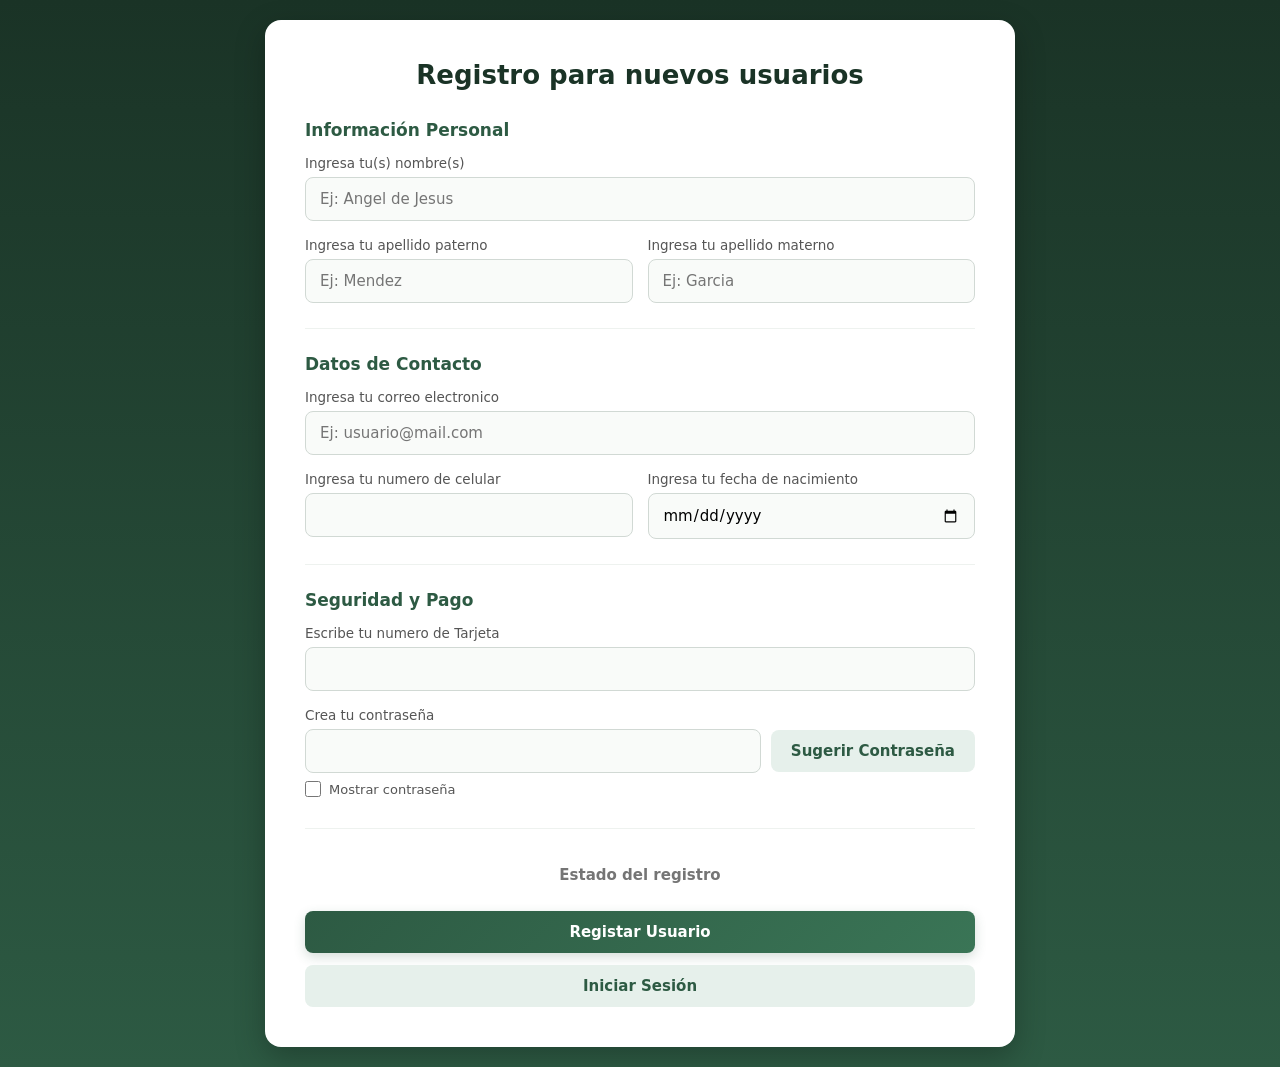
<file: index.html>
<!DOCTYPE html>
<html lang="es">
<head>
    <meta charset="UTF-8">
    <meta name="viewport" content="width=device-width, initial-scale=1.0">
    <title>Registro Usuario</title>
    <script src="js/index.js" type="module"></script>
    <link rel="stylesheet" href="css/index.css">
</head>
<body>
    <main class="contenedor-principal">
        <form class="formulario-registro">
            <h1>Registro para nuevos usuarios</h1>

            <div class="seccion-formulario">
                <h2 class="titulo-seccion">Información Personal</h2>
                
                <div class="grupo-input">
                    <label for="nombre">Ingresa tu(s) nombre(s)</label>
                    <input type="text" id="nombre" placeholder="Ej: Angel de Jesus" required>
                </div>

                <div class="fila-inputs">
                    <div class="grupo-input">
                        <label for="ap-paterno">Ingresa tu apellido paterno</label>
                        <input type="text" id="ap-paterno" placeholder="Ej: Mendez" required>
                    </div>

                    <div class="grupo-input">
                        <label for="ap-materno">Ingresa tu apellido materno</label>
                        <input type="text" id="ap-materno" placeholder="Ej: Garcia" required>
                    </div>
                </div>
            </div>

            <div class="seccion-formulario">
                <h2 class="titulo-seccion">Datos de Contacto</h2>

                <div class="grupo-input">
                    <label for="correo">Ingresa tu correo electronico</label>
                    <input type="text" id="correo" placeholder="Ej: usuario@mail.com" required>
                </div>

                <div class="fila-inputs">
                    <div class="grupo-input">
                        <label for="telefono">Ingresa tu numero de celular</label>
                        <input type="number" id="telefono" required min="0">
                    </div>

                    <div class="grupo-input">
                        <label for="fecha-nacimiento">Ingresa tu fecha de nacimiento</label>
                        <input type="date" id="fecha-nacimiento" required>
                    </div>
                </div>
            </div>

            <div class="seccion-formulario">
                <h2 class="titulo-seccion">Seguridad y Pago</h2>

                <div class="grupo-input">
                    <label for="num-tarjeta">Escribe tu numero de Tarjeta</label>
                    <input type="text" id="num-tarjeta" pattern="[0-9\s]+" title="Solo se permiten números y espacios" minlength="16" maxlength="19" required>
                </div>

                <div class="grupo-input">
                    <label for="contraseña">Crea tu contraseña</label>
                    <div class="contenedor-password">
                        <input type="password" id="contraseña" required>
                        <button type="button" id="btn-generar" class="btn-secundario">Sugerir Contraseña</button>
                    </div>
                    
                    <div class="grupo-checkbox">
                        <input type="checkbox" id="mostrar-contraseña">
                        <label for="mostrar-contraseña">Mostrar contraseña</label>
                    </div>
                </div>
            </div>

            <div class="grupo-resultado">
                <input type="text" id="resultado" readonly placeholder="Estado del registro">
            </div>

            <div class="acciones-formulario">
                <button type="button" id="btn-registrar" class="btn-principal">Registar Usuario</button>
                <button type="button" id="btn-iniciar-sesion" class="btn-secundario">Iniciar Sesión</button>
            </div>
        </form>
    </main>

    <div id="modal-edad" class="modal-oculto">
        <div class="modal-contenido">
            <h2>Verificación de Edad</h2>
            <p id="modal-mensaje"></p>
            <button type="button" id="btn-cerrar-modal" class="btn-principal">Aceptar</button>
        </div>
    </div>
</body>
</html>
</file>
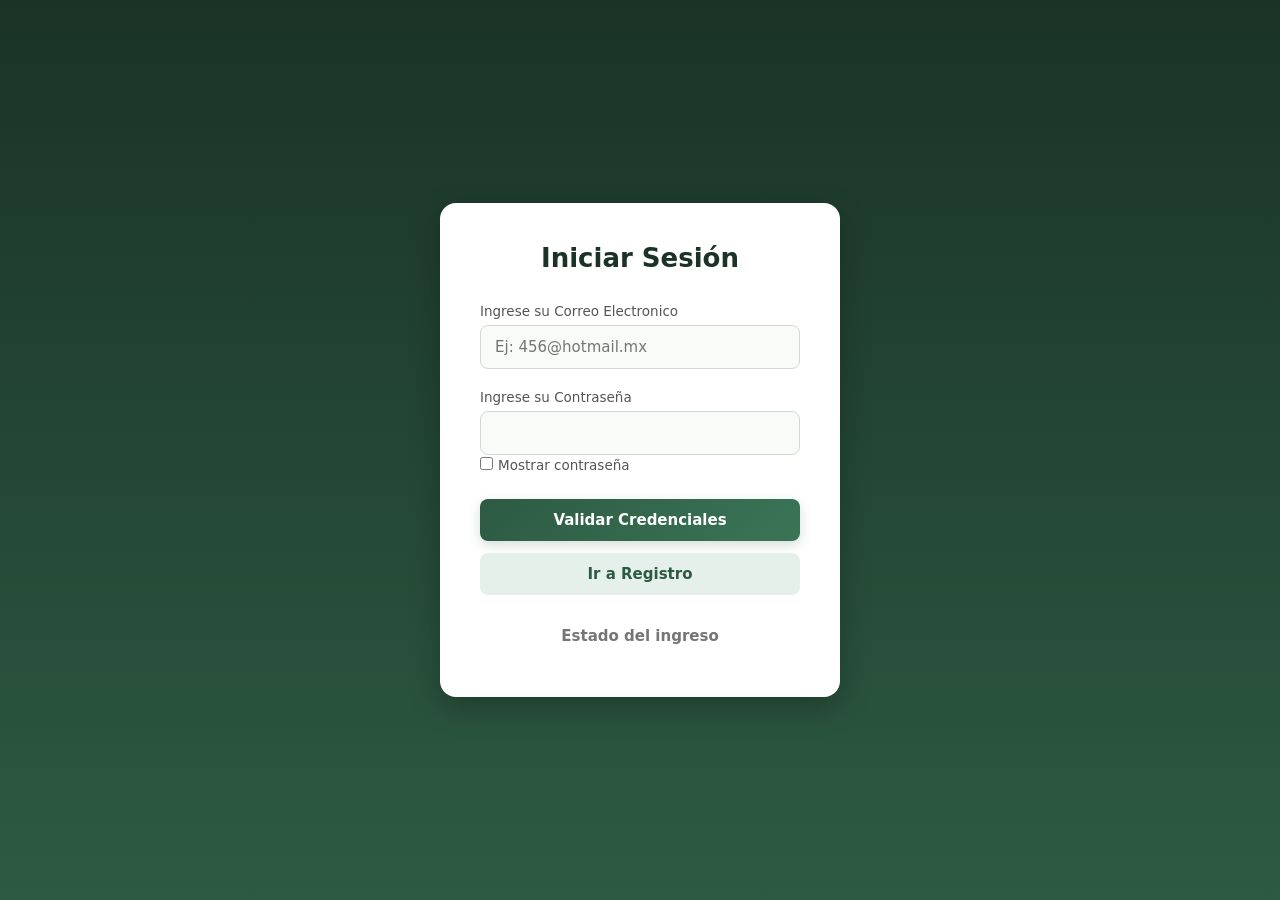
<file: login.html>
<!DOCTYPE html>
<html lang="es">
<head>
    <meta charset="UTF-8">
    <meta name="viewport" content="width=device-width, initial-scale=1.0">
    <title>Inicio de Usuarios</title>
    <script type="module" src="js/login.js"></script>
    <link rel="stylesheet" href="css/login.css">
</head>
<body>
    <main class="contenedor-principal">
        <form class="formulario-login">
            <h1>Iniciar Sesión</h1>

            <div class="grupo-input">
                <label for="correo">Ingrese su Correo Electronico</label>
                <input id="correo" type="text" placeholder="Ej: 456@hotmail.mx" required>
            </div>

            <div class="grupo-input">
                <label for="contraseña">Ingrese su Contraseña</label>
                <input id="contraseña" type="password" required>

                <div class="grupo-checkbox">
                    <input type="checkbox" id="mostrar-contraseña">
                    <label for="mostrar-contraseña">Mostrar contraseña</label>
                </div>
            </div>

            <div class="acciones-formulario">
                <button type="button" id="btn-validar" class="btn-principal">Validar Credenciales</button>
                <button type="button" id="btn-registro" class="btn-secundario">Ir a Registro</button>
            </div>

            <div class="grupo-resultado">
                <input type="text" id="resultado" readonly placeholder="Estado del ingreso">
            </div>
        </form>
    </main>
</body>
</html>
</file>
<file: css/index.css>
* {
    box-sizing: border-box;
    margin: 0;
    padding: 0;
    font-family: system-ui, -apple-system, "Segoe UI", Roboto, Helvetica, Arial, sans-serif;
}

body {
    background: linear-gradient(#1a3326, #2d5a43);
    min-height: 100vh;
    display: flex;
    justify-content: center;
    align-items: center;
    padding: 20px;
    color: #333;
}

.contenedor-principal {
    width: 100%;
    max-width: 750px;
}

.formulario-registro {
    background-color: #ffffff;
    padding: 40px;
    border-radius: 16px;
    box-shadow: 0 10px 30px rgba(0, 0, 0, 0.25);
    width: 100%;
}

.formulario-registro h1 {
    text-align: center;
    color: #1a3326;
    margin-bottom: 30px;
    font-size: 26px;
    font-weight: 600;
}

.seccion-formulario {
    border: none;
    margin-bottom: 25px;
    padding-bottom: 15px;
    border-bottom: 1px solid #eef2ef;
}

.titulo-seccion {
    font-size: 17px;
    font-weight: 600;
    color: #2d5a43;
    margin-bottom: 15px;
    width: 100%;
}

.grupo-input {
    margin-bottom: 16px;
    display: flex;
    flex-direction: column;
    width: 100%;
}

.fila-inputs {
    display: flex;
    flex-wrap: wrap;
    gap: 15px;
}

.fila-inputs .grupo-input {
    flex: 1 1 calc(50% - 15px);
    margin-bottom: 10px;
}

label {
    font-size: 13.5px;
    font-weight: 500;
    color: #555;
    margin-bottom: 6px;
}

input[type="text"],
input[type="number"],
input[type="date"],
input[type="password"] {
    width: 100%;
    padding: 12px 14px;
    border: 1px solid #d1d9d4;
    border-radius: 8px;
    font-size: 15px;
    transition: border-color 0.3s, box-shadow 0.3s;
    background-color: #f9fbf9;
}

input[type="text"]:focus,
input[type="number"]:focus,
input[type="date"]:focus,
input[type="password"]:focus {
    outline: none;
    border-color: #2d5a43;
    box-shadow: 0 0 0 3px rgba(45, 90, 67, 0.15);
    background-color: #ffffff;
}

.contenedor-password {
    display: flex;
    gap: 10px;
    align-items: center;
}

.contenedor-password input {
    flex: 1;
}

.grupo-checkbox {
    display: flex;
    align-items: center;
    gap: 8px;
    margin-top: 8px;
}

.grupo-checkbox input[type="checkbox"] {
    width: 16px;
    height: 16px;
    accent-color: #2d5a43;
    cursor: pointer;
}

.grupo-checkbox label {
    margin: 0;
    font-size: 13px;
    cursor: pointer;
}

.btn-principal, .btn-secundario {
    padding: 12px 20px;
    border: none;
    border-radius: 8px;
    font-size: 15px;
    font-weight: 600;
    cursor: pointer;
    transition: background-color 0.3s, transform 0.1s;
}

.btn-principal {
    background: linear-gradient(135deg, #2d5a43, #3a7556);
    color: white;
    width: 100%;
    margin-top: 15px;
    box-shadow: 0 4px 12px rgba(45, 90, 67, 0.2);
}

.btn-principal:hover {
    background: linear-gradient(135deg, #244936, #2d5a43);
}

.btn-principal:active {
    transform: scale(0.98);
}

.btn-secundario {
    background-color: #e6f0eb;
    color: #2d5a43;
    white-space: nowrap;
}

.btn-secundario:hover {
    background-color: #d1e3d8;
}

.grupo-resultado {
    margin-top: 15px;
}

#resultado {
    text-align: center;
    font-weight: 700;
    background-color: transparent;
    border: none;
    color: #2d5a43;
    box-shadow: none;
}

.modal-oculto {
    display: none;
}

.modal-visible {
    display: flex;
    position: fixed;
    top: 0;
    left: 0;
    width: 100%;
    height: 100%;
    background-color: rgba(26, 51, 38, 0.4);
    justify-content: center;
    align-items: center;
    z-index: 1000;
    padding: 20px;
}

.modal-contenido {
    background-color: white;
    padding: 40px;
    border-radius: 16px;
    text-align: center;
    box-shadow: 0 15px 40px rgba(0, 0, 0, 0.2);
    max-width: 400px;
    width: 100%;
    animation: aparecerModal 0.3s cubic-bezier(0.175, 0.885, 0.32, 1.275) forwards;
}

@keyframes aparecerModal {
    from {
        opacity: 0;
        transform: scale(0.9);
    }
    to {
        opacity: 1;
        transform: scale(1);
    }
}

.modal-contenido h2 {
    margin-top: 0;
    color: #1a3326;
    margin-bottom: 15px;
}

.modal-contenido p {
    color: #555;
    line-height: 1.5;
    margin-bottom: 25px;
}

#btn-cerrar-modal {
    margin-top: 10px;
}

.acciones-formulario {
    display: flex;
    flex-direction: column;
    gap: 12px;
    margin-top: 15px;
}

.acciones-formulario .btn-principal {
    margin-top: 0; 
}

.acciones-formulario .btn-secundario {
    width: 100%;
    text-align: center;
}
</file>
<file: css/login.css>
* {
    box-sizing: border-box;
    margin: 0;
    padding: 0;
    font-family: system-ui, -apple-system, "Segoe UI", Roboto, Helvetica, Arial, sans-serif;
}

body {
    background: linear-gradient(#1a3326, #2d5a43);
    min-height: 100vh;
    display: flex;
    justify-content: center;
    align-items: center;
    padding: 20px;
    color: #333;
}

.contenedor-principal {
    width: 100%;
    max-width: 400px;
}

.formulario-login {
    background-color: #ffffff;
    padding: 40px;
    border-radius: 16px;
    box-shadow: 0 10px 30px rgba(0, 0, 0, 0.25);
    width: 100%;
}

.formulario-login h1 {
    text-align: center;
    color: #1a3326;
    margin-bottom: 30px;
    font-size: 26px;
    font-weight: 600;
}

.grupo-input {
    margin-bottom: 20px;
    display: flex;
    flex-direction: column;
    width: 100%;
}

label {
    font-size: 13.5px;
    font-weight: 500;
    color: #555;
    margin-bottom: 6px;
}

input[type="text"],
input[type="password"] {
    width: 100%;
    padding: 12px 14px;
    border: 1px solid #d1d9d4;
    border-radius: 8px;
    font-size: 15px;
    transition: border-color 0.3s, box-shadow 0.3s;
    background-color: #f9fbf9;
}

input[type="text"]:focus,
input[type="password"]:focus {
    outline: none;
    border-color: #2d5a43;
    box-shadow: 0 0 0 3px rgba(45, 90, 67, 0.15);
    background-color: #ffffff;
}

.acciones-formulario {
    display: flex;
    flex-direction: column;
    gap: 12px;
    margin-top: 25px;
}

.btn-principal, .btn-secundario {
    padding: 12px 20px;
    border: none;
    border-radius: 8px;
    font-size: 15px;
    font-weight: 600;
    cursor: pointer;
    transition: background-color 0.3s, transform 0.1s;
    width: 100%;
    text-align: center;
}

.btn-principal {
    background: linear-gradient(135deg, #2d5a43, #3a7556);
    color: white;
    box-shadow: 0 4px 12px rgba(45, 90, 67, 0.2);
}

.btn-principal:hover {
    background: linear-gradient(135deg, #244936, #2d5a43);
}

.btn-principal:active {
    transform: scale(0.98);
}

.btn-secundario {
    background-color: #e6f0eb;
    color: #2d5a43;
}

.btn-secundario:hover {
    background-color: #d1e3d8;
}

.grupo-resultado {
    margin-top: 20px;
}

#resultado {
    text-align: center;
    font-weight: 700;
    background-color: transparent;
    border: none;
    color: #2d5a43;
    box-shadow: none;
    width: 100%;
}
</file>
